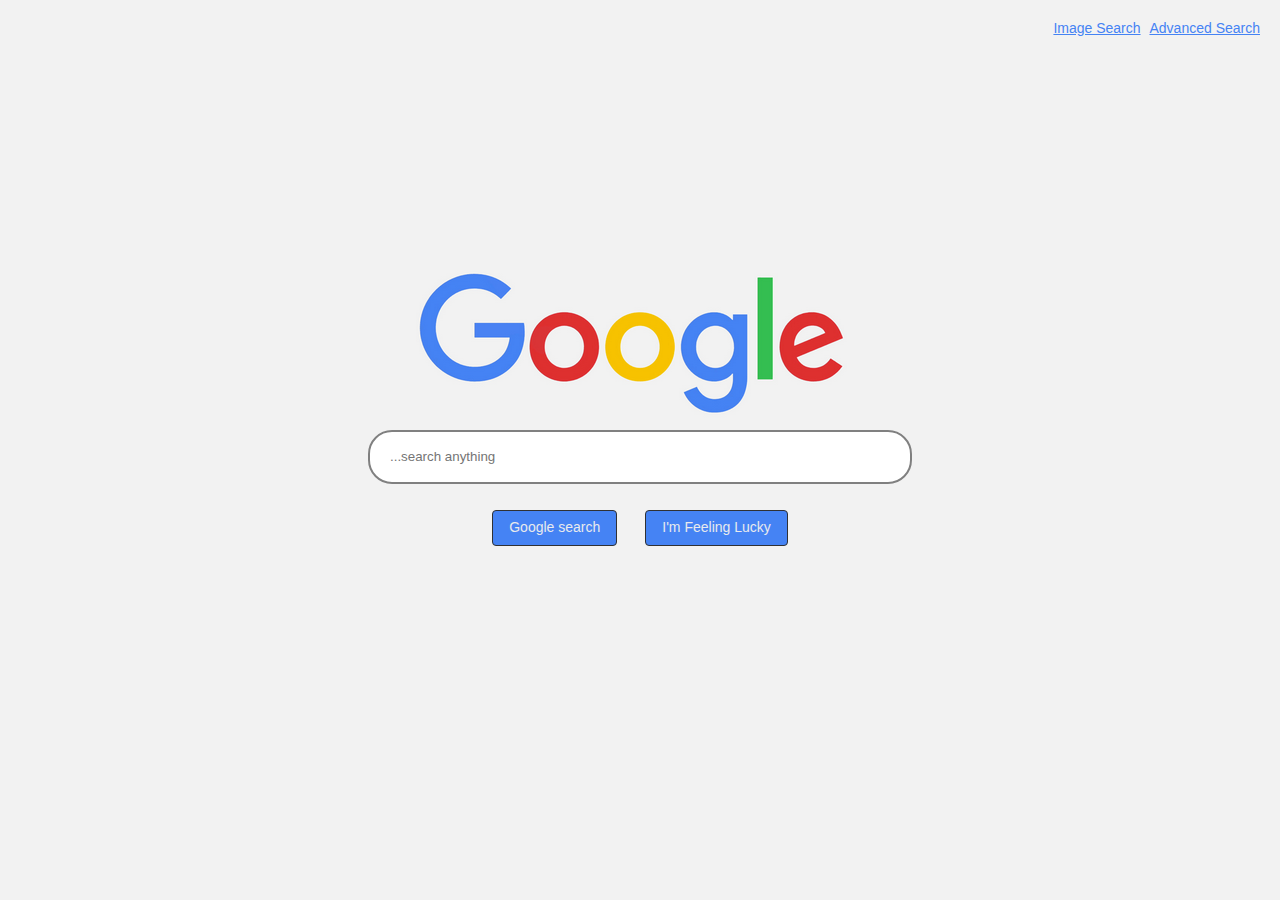
<file: index.html>
<!DOCTYPE html>
<html lang="en">
  <head>
    <title>project0</title>
    <link rel="stylesheet" href="styles.css" />
    <link rel="shortcut icon" href="./static/favicon.ico" type="image/x-icon" />
  </head>
  <body>
    <div class="search-links">
      <a href="pages/image.html">Image Search</a>

      <a style="margin-left: 5px" href="pages/advanced.html">Advanced Search</a>
    </div>
    <div class="search-inputs">
      <img src="static/google.png" alt="google-logo" />
      <form action="https://google.com/search">
        <input
          class="main-search"
          type="text"
          name="q"
          autofocus
          placeholder="...search anything"
        />
        <div class="main-page-buttons">
          <input class="feeling-lucky" type="submit" value="Google search" />
          <input
            class="feeling-lucky"
            type="submit"
            value="I'm Feeling Lucky"
            name="btnI"
          />
        </div>
      </form>
    </div>
  </body>
</html>
</file>
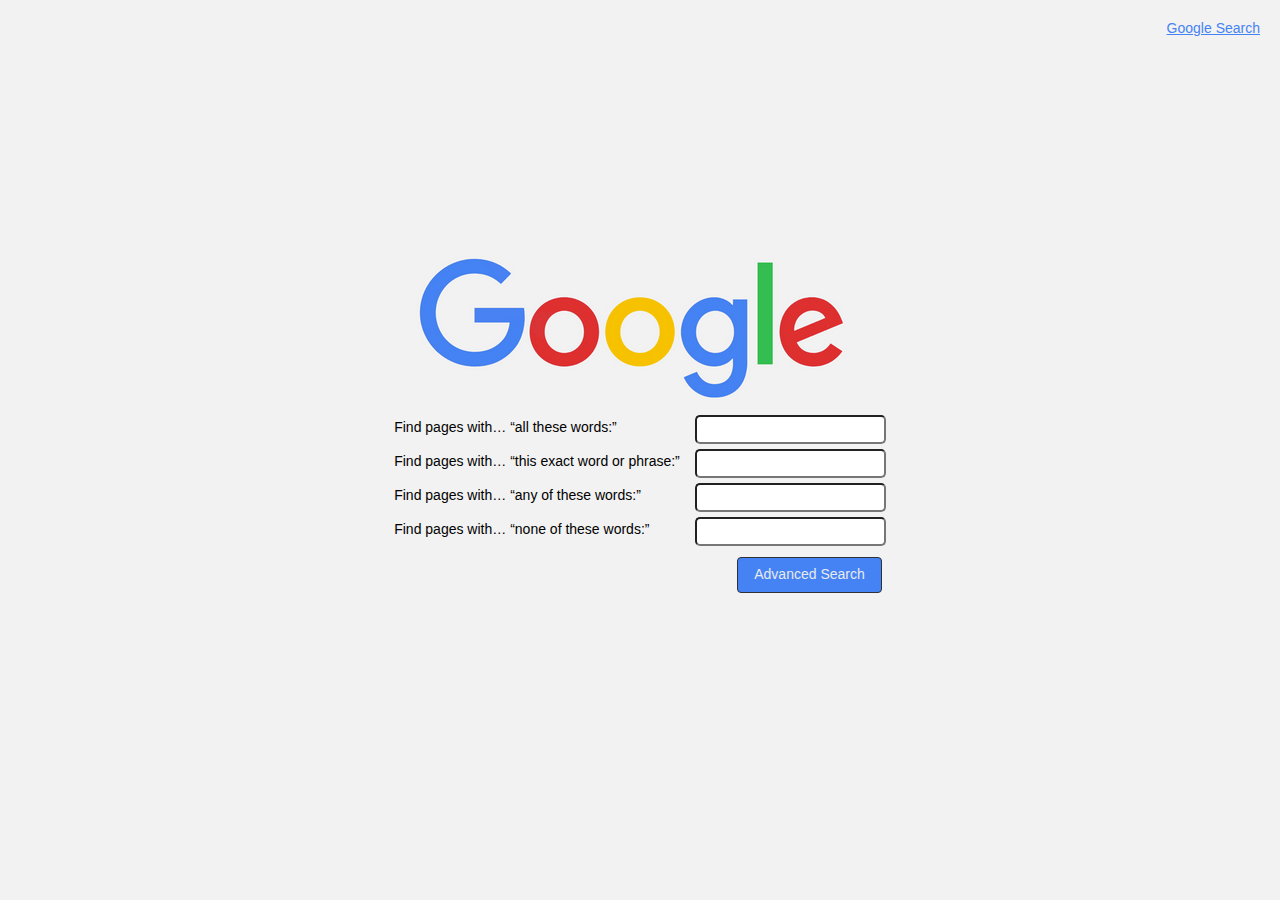
<file: pages/advanced.html>
<!DOCTYPE html>
<html lang="en">
  <head>
    <title>Advanced Search</title>
    <link rel="stylesheet" href="../styles.css" />
    <link
      rel="shortcut icon"
      href="../static/favicon.ico"
      type="image/x-icon"
    />
  </head>
  <body>
    <div class="search-links">
      <a href="../index.html">Google Search</a>
    </div>
    <br />
    <div class="search-inputs">
      <img src="../static/google.png" alt="google-logo" />
      <form
        class="search-advanced-questions"
        action="https://google.com/search"
      >
        <div>
          <label for="as_q">Find pages with… “all these words:”</label>
          <input type="text" name="as_q" id="as_q" autofocus />
        </div>
        <div>
          <label for="as_epq"
            >Find pages with… “this exact word or phrase:”</label
          >
          <input type="text" name="as_epq" id="as_epq" />
        </div>
        <div>
          <label for="as_oq">Find pages with… “any of these words:”</label>
          <input type="text" name="as_oq" id="as_oq" />
        </div>
        <div>
          <label for="as_eq">Find pages with… “none of these words:”</label>
          <input type="text" name="as_eq" id="as_eq" />
        </div>
        <input
          id="advanced-search-button"
          type="submit"
          value="Advanced Search"
        />
      </form>
    </div>
  </body>
</html>
</file>
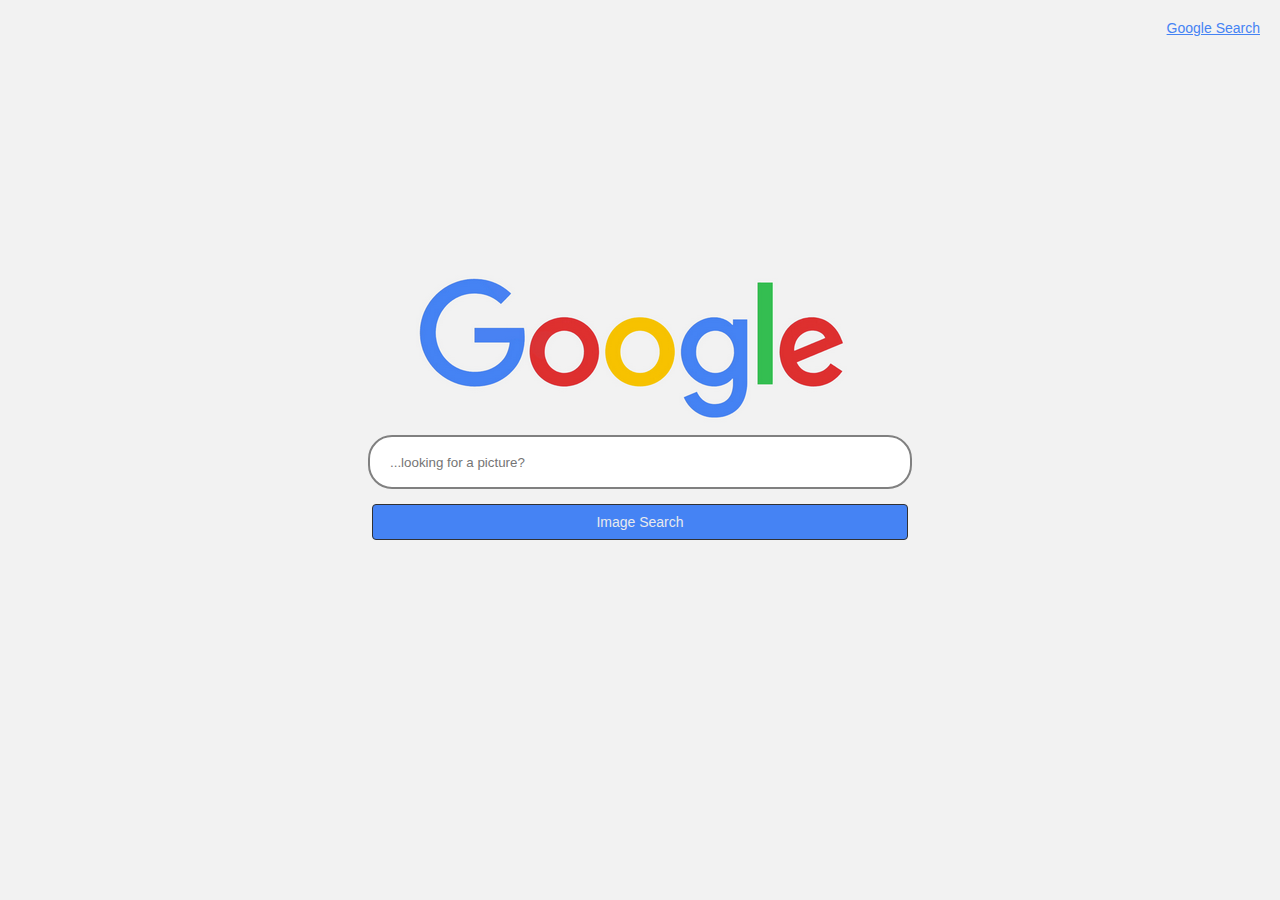
<file: pages/image.html>
<!DOCTYPE html>
<html lang="en">
  <head>
    <title>Image Search</title>
    <link rel="stylesheet" href="../styles.css" />
    <link
      rel="shortcut icon"
      href="../static/favicon.ico"
      type="image/x-icon"
    />
  </head>
  <body>
    <div class="search-links">
      <a href="../index.html">Google Search</a>
    </div>
    <div class="search-inputs">
      <img src="../static/google.png" alt="google-logo" />
      <form class="image-form" action="https://www.google.com/images">
        <input
          class="main-search"
          type="text"
          name="q"
          autofocus
          placeholder="...looking for a picture?"
        />
        <input class="image-search-button" type="submit" value="Image Search" />
      </form>
    </div>
  </body>
</html>
</file>
<file: styles.css>
:root {
  --google-blue: #4583f4;
}
body {
  background: #f2f2f2;
  margin: 0;
  padding: 0;
  font-family: arial, sans-serif;
  font-size: 14px;
}
.search-links {
  margin: 20px;
  text-align: right;
}
.search-inputs {
  align-items: center;
  display: flex;
  justify-content: center;
  height: calc(100vh - 200px);
  flex-direction: column !important;
}

.search-inputs div {
  display: flex;
  justify-content: space-between;
  align-items: center;
}
.search-inputs input {
  border-radius: 5px;
  padding: 5px;
  margin-top: 5px;
}
.column {
  flex-direction: column;
}
.search-button,
.advanced-search-button,
.image-search-button {
  float: right;
  margin-left: 5px;
  cursor: pointer;
}
.image-search-button {
  margin-top: 15px !important;
}

input[type="text"]:focus {
  outline: none;
}

.main-search {
  background: transparent;
  border: 2px solid gray;
  border-radius: 24px !important;
  height: 30px;
  padding: 10px 20px !important;
  width: 500px;
}
.main-search:focus,
.main-search:hover {
  background: white;
}
.main-page-buttons > input,
#advanced-search-button,
.image-form input:last-child {
  border: 1px solid #303134;
  border-radius: 4px;
  background: var(--google-blue);
  color: #e8eaed;
  font-family: arial, sans-serif;
  font-size: 14px;
  margin: 11px 4px;
  padding: 0 16px;
  line-height: 27px;
  height: 36px;
  min-width: 54px;
  text-align: center;
  cursor: pointer;
  user-select: none;
}
#advanced-search-button {
  float: right;
}
.search-advanced-questions label {
  margin-right: 15px;
}
.image-form {
  display: flex;
  flex-direction: column;
}
.main-page-buttons {
  justify-content: center !important;
  gap: 20px;
  margin-top: 15px;
}
/* Set the color of unvisited links */
a:link,
a:visited {
  color: var(--google-blue);
}
</file>
